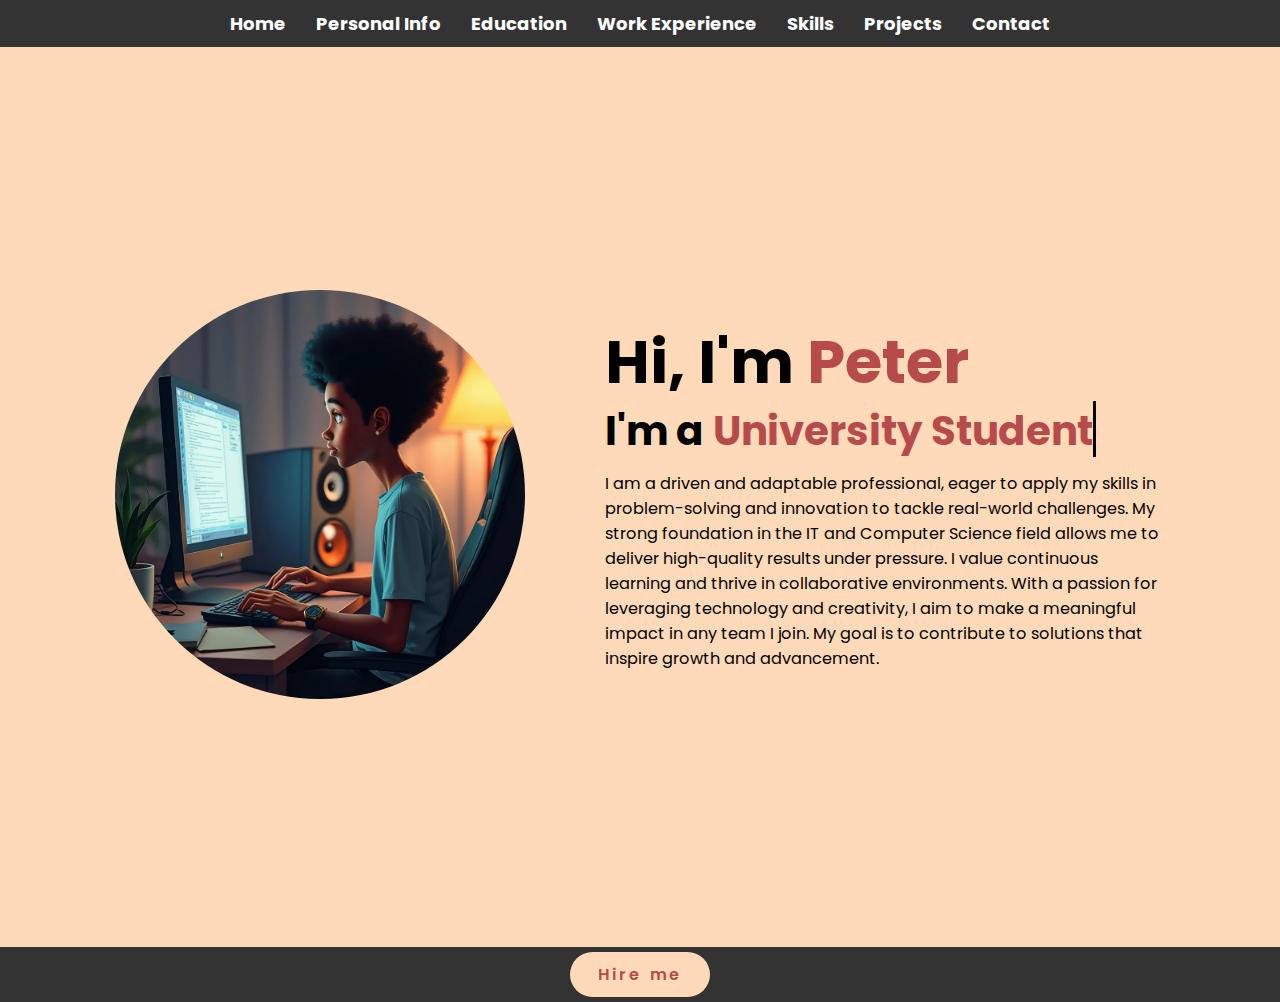
<file: index.html>
<!DOCTYPE html>
<html lang="en">
    
<head>
    <meta charset="UTF-8">
    <meta name="viewport" content="width=device-width, initial-scale=1.0">
    <link rel="stylesheet" href="https://cdnjs.cloudflare.com/ajax/libs/font-awesome/6.5.2/css/all.min.css">
    <link rel="stylesheet" href="style_home.css">
    <title>AJAYI AP CV</title>
</head>
<body>
    <header>
        <nav>
            <ul>
                <li><a href="index.html">Home</a></li>
                <li><a href="personal-info.html">Personal Info</a></li>
                <li><a href="education.html">Education</a></li>
                <li><a href="work-experience.html">Work Experience</a></li>
                <li><a href="skills.html">Skills</a></li>
                <li><a href="projects.html">Projects</a></li>
                <li><a href="contact.html">Contact</a></li>
            </ul>
        </nav>
    </header>
    <section class="home">
        <div class="home-img">
            <img src="Coder.jpg" alt="">
        </div>
        <div class="home-content">
            <h1>Hi, I'm <span>Peter </span></h1>
            <h3 class="typing-text">I'm a <span></span></h3>
            <P>I am a driven and adaptable professional, eager to apply my skills in problem-solving and innovation to tackle real-world challenges. My strong foundation in the IT and Computer Science field allows me to deliver high-quality results under pressure. I value continuous learning and thrive in collaborative environments. With a passion for leveraging technology and creativity, I aim to make a meaningful impact in any team I join. My goal is to contribute to solutions that inspire growth and advancement.</P>
            
        </div>
    </section>
    <footer>
        <p><a href="contact.html" class="btn">Hire me</a></p>
    </footer>
</body>
</html>
</file>
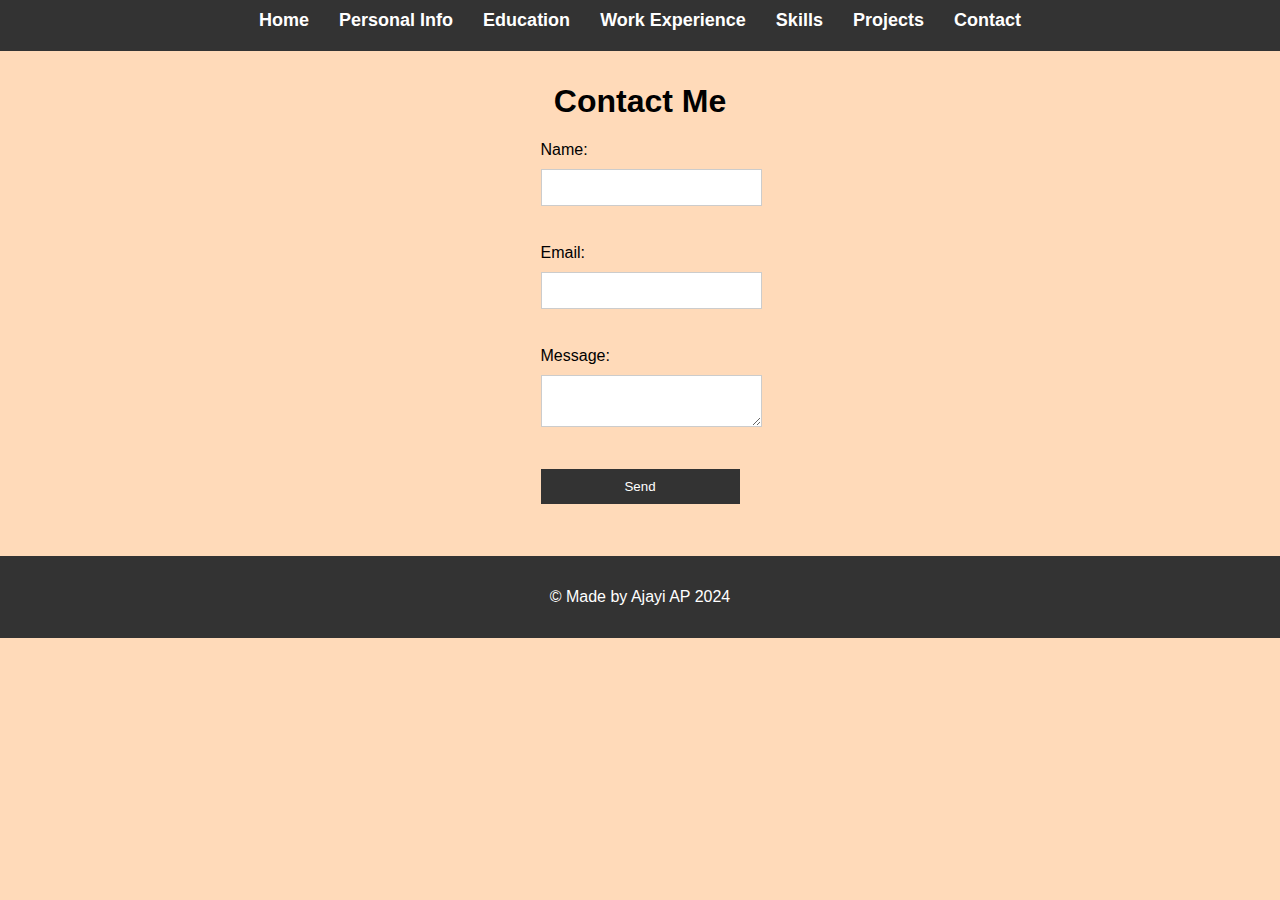
<file: contact.html>
<!DOCTYPE html>
<html lang="en">
<head>
    <meta charset="UTF-8">
    <meta name="viewport" content="width=device-width, initial-scale=1.0">
    <title>Contact</title>
    <link rel="stylesheet" href="styles.css">
</head>
<body bgcolor="peachpuff">
    <header>
        <nav>
            <ul>
                <li><a href="index.html">Home</a></li>
                <li><a href="personal-info.html">Personal Info</a></li>
                <li><a href="education.html">Education</a></li>
                <li><a href="work-experience.html">Work Experience</a></li>
                <li><a href="skills.html">Skills</a></li>
                <li><a href="projects.html">Projects</a></li>
                <li><a href="contact.html">Contact</a></li>
            </ul>
        </nav>
    </header>
    <main>
        <h1>Contact Me</h1>
        <form action="https://api.web3forms.com/submit" method="POST">
            <label for="name">Name:</label>
            <input type="hidden" name="access_key" value="758b70b8-ec9a-4102-8691-f588d522641a">
            <input type="text" id="name" name="name"><br><br>
            <label for="email">Email:</label>
            <input type="email" id="email" name="email"><br><br>
            <label for="message">Message:</label>
            <textarea id="message" name="message"></textarea><br><br>
            <input type="submit" value="Send">
        </form>
    </main>
    <footer>
        <p>&copy; Made by Ajayi AP 2024</p>
    </footer>
</body>
</html>
</file>
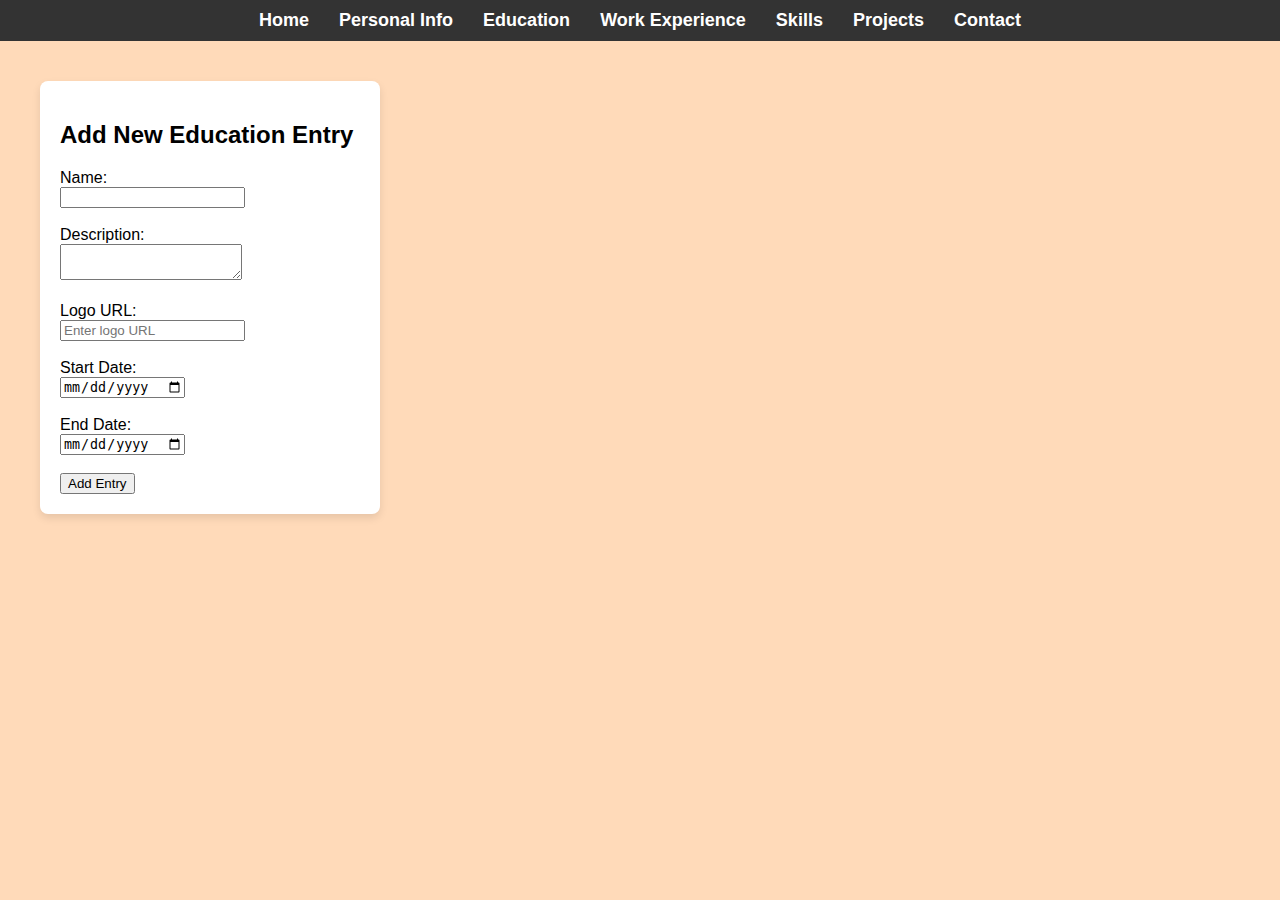
<file: education.html>
<!DOCTYPE html>
<html lang="en">
<head>
    <meta charset="UTF-8">
    <meta name="viewport" content="width=device-width, initial-scale=1.0">
    <title>My Education History</title>
    <style>
        /* General styles */
        body {
            font-family: Arial, sans-serif;
            background-color: peachpuff;
            margin: 0;
            padding: 0;
        }

        /* Navigation bar */
        nav {
            background-color: #333;
            padding: 10px 0;
            text-align: center;
        }

        nav ul {
            list-style-type: none;
            margin: 0;
            padding: 0;
            display: flex;
            justify-content: center;
            gap: 30px;
        }

        nav ul li {
            display: inline;
        }

        nav ul li a {
            color: white;
            text-decoration: none;
            font-size: 18px;
            font-weight: bold;
        }

        nav ul li a:hover {
            color: #f9d19d; /* Lighter peach color on hover */
        }

        /* Container layout */
        .container {
            display: flex;
            justify-content: center;
            padding: 20px;
            margin: 20px;
            gap: 40px;
        }

        /* Form container */
        .form-container {
            background-color: white;
            padding: 20px;
            border-radius: 8px;
            box-shadow: 0 4px 8px rgba(0, 0, 0, 0.1);
            width: 300px;
            flex-shrink: 0;
        }

        /* Education Entry List styling */
        .education-list {
            flex: 2;
            padding: 20px;
            display: flex;
            flex-wrap: wrap;
            gap: 20px;
            justify-content: flex-start;
        }

        .education-box {
            background-color: white;
            padding: 10px;
            border: 1px solid #ccc;
            border-radius: 5px;
            width: 250px;
            position: relative;
            box-shadow: 0 4px 6px rgba(0, 0, 0, 0.1);
        }

        .education-box img {
            width: 100%;
            height: auto;
            max-height: 100px;
            object-fit: contain;
            margin-bottom: 10px;
        }

        .education-box h4 {
            margin: 5px 0;
            font-size: 16px;
            font-weight: bold;
        }

        .education-box p {
            margin: 5px 0;
            font-size: 14px;
            color: #555;
        }

        .education-box .dates {
            margin: 5px 0;
            font-size: 13px;
            color: #666;
        }

        .education-actions {
            display: flex;
            justify-content: space-between;
            margin-top: 10px;
        }

        .education-actions button {
            border: none;
            background-color: transparent;
            cursor: pointer;
            color: red;
            padding: 5px;
            font-size: 14px;
        }

        .education-actions button.edit {
            color: blue;
        }

        /* Responsive design */
        @media (max-width: 768px) {
            .container {
                flex-direction: column;
                align-items: center;
                gap: 20px;
            }

            .education-list {
                justify-content: center;
            }
        }
    </style>
</head>
<body>

<!-- Navigation Bar -->
<header>
    <nav>
        <ul>
            <li><a href="index.html">Home</a></li>
            <li><a href="personal-info.html">Personal Info</a></li>
            <li><a href="education.html">Education</a></li>
            <li><a href="work-experience.html">Work Experience</a></li>
            <li><a href="skills.html">Skills</a></li>
            <li><a href="projects.html">Projects</a></li>
            <li><a href="contact.html">Contact</a></li>
        </ul>
    </nav>
</header>

<div class="container">
    <div class="form-container">
        <h2>Add New Education Entry</h2>
        <form id="educationForm">
            <label for="name">Name:</label><br>
            <input type="text" id="name" name="name" required><br><br>
            <label for="description">Description:</label><br>
            <textarea id="description" name="description" required></textarea><br><br>
            <label for="logoUrl">Logo URL:</label><br>
            <input type="url" id="logoUrl" name="logoUrl" placeholder="Enter logo URL"><br><br>
            <label for="startDate">Start Date:</label><br>
            <input type="date" id="startDate" name="startDate" required><br><br>
            <label for="endDate">End Date:</label><br>
            <input type="date" id="endDate" name="endDate"><br><br>
            <button type="submit">Add Entry</button>
        </form>
    </div>

    <div class="education-list" id="educationList">
        <!-- Entries will be added here -->
    </div>
</div>

<script>
    // Use the current page path as a unique key for storing data in localStorage
    const pageKey = window.location.pathname;

    // Load entries from localStorage for the current page
    window.onload = function () {
        loadEntries();
    };

    // Add new education event
    document.getElementById('educationForm').addEventListener('submit', function (e) {
        e.preventDefault();
        let name = document.getElementById('name').value;
        let description = document.getElementById('description').value;
        let logoUrl = document.getElementById('logoUrl').value;
        let startDate = document.getElementById('startDate').value;
        let endDate = document.getElementById('endDate').value;

        // Get entries from localStorage for the current page
        let entries = JSON.parse(localStorage.getItem(pageKey)) || [];

        // Create a new education object
        let newEntry = {
            id: Date.now(), // unique ID based on timestamp
            name: name,
            description: description,
            logoUrl: logoUrl,
            startDate: startDate,
            endDate: endDate
        };

        // Add the new education to the array
        entries.push(newEntry);

        // Save the array back to localStorage with the page-specific key
        localStorage.setItem(pageKey, JSON.stringify(entries));

        // Refresh the displayed entries
        loadEntries();

        // Clear the form
        document.getElementById('educationForm').reset();
    });

    // Load and display entries from localStorage for the current page
    function loadEntries() {
        // Get entries for the current page
        let entries = JSON.parse(localStorage.getItem(pageKey)) || [];

        let educationList = document.getElementById('educationList');
        educationList.innerHTML = ''; // Clear the current list

        // Add each education as a box on the right
        entries.forEach(education => {
            let educationBox = document.createElement('div');
            educationBox.classList.add('education-box');

            // Check if a logo URL exists and display the image
            let logoHtml = education.logoUrl ? `<img src="${education.logoUrl}" alt="Logo">` : '';

            // Check if end date exists
            let endDateText = education.endDate ? ` - ${education.endDate}` : '';

            educationBox.innerHTML = `
                ${logoHtml}
                <h4>${education.name}</h4>
                <p>${education.description}</p>
                <p class="dates">${education.startDate}${endDateText}</p>
                <div class="education-actions">
                    <button class="delete" onclick="deleteEntry(${education.id})">Delete</button>
                    <button class="edit" onclick="editEntry(${education.id})">Edit</button>
                </div>
            `;

            educationList.appendChild(educationBox);
        });
    }

    // Delete an education
    function deleteEntry(id) {
        // Get entries for the current page
        let entries = JSON.parse(localStorage.getItem(pageKey)) || [];
        let updatedEntries = entries.filter(education => education.id !== id);
        localStorage.setItem(pageKey, JSON.stringify(updatedEntries));
        loadEntries();
    }

    // Edit an education
    function editEntry(id) {
        // Get entries for the current page
        let entries = JSON.parse(localStorage.getItem(pageKey)) || [];
        let educationToEdit = entries.find(education => education.id === id);

        if (educationToEdit) {
            document.getElementById('name').value = educationToEdit.name;
            document.getElementById('description').value = educationToEdit.description;
            document.getElementById('logoUrl').value = educationToEdit.logoUrl;
            document.getElementById('startDate').value = educationToEdit.startDate;
            document.getElementById('endDate').value = educationToEdit.endDate;

            deleteEntry(id); // Remove the old education so the updated one can be saved
        }
    }
</script>


</body>
</html>
</file>
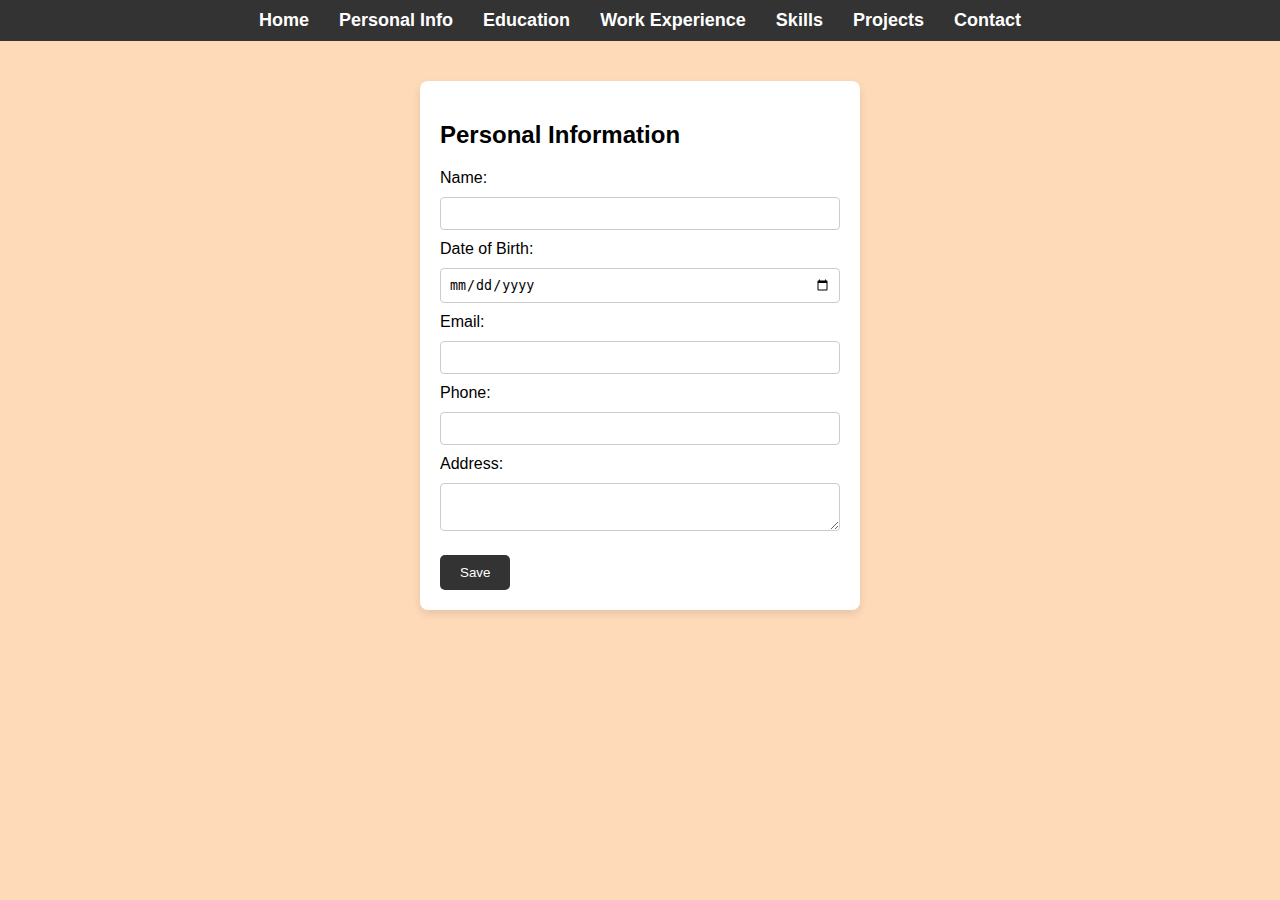
<file: personal-info.html>
<!DOCTYPE html>
<html lang="en">
<head>
    <meta charset="UTF-8">
    <meta name="viewport" content="width=device-width, initial-scale=1.0">
    <title>Personal Information</title>
    <style>
        /* General styles */
        body {
            font-family: Arial, sans-serif;
            background-color: peachpuff;
            margin: 0;
            padding: 0;
        }

        /* Navigation bar */
        nav {
            background-color: #333;
            padding: 10px 0;
            text-align: center;
        }

        nav ul {
            list-style-type: none;
            margin: 0;
            padding: 0;
            display: flex;
            justify-content: center;
            gap: 30px;
        }

        nav ul li {
            display: inline;
        }

        nav ul li a {
            color: white;
            text-decoration: none;
            font-size: 18px;
            font-weight: bold;
        }

        nav ul li a:hover {
            color: #f9d19d; /* Lighter peach color on hover */
        }

        /* Container layout */
        .container {
            display: flex;
            justify-content: center;
            padding: 20px;
            margin: 20px;
        }

        /* Form container */
        .form-container {
            background-color: white;
            padding: 20px;
            border-radius: 8px;
            box-shadow: 0 4px 8px rgba(0, 0, 0, 0.1);
            width: 400px;
        }

        /* Input styling */
        input[type="text"], input[type="date"], input[type="email"], textarea {
            width: 100%;
            padding: 8px;
            margin: 10px 0;
            box-sizing: border-box;
            border-radius: 4px;
            border: 1px solid #ccc;
        }

        /* Buttons */
        button {
            background-color: #333;
            color: white;
            padding: 10px 20px;
            border: none;
            border-radius: 5px;
            cursor: pointer;
            margin-top: 10px;
        }

        button:disabled {
            background-color: grey;
        }

        /* Display box */
        .display-container {
            background-color: white;
            padding: 20px;
            border-radius: 8px;
            box-shadow: 0 4px 8px rgba(0, 0, 0, 0.1);
            width: 400px;
        }

        .display-container p {
            font-size: 16px;
            margin: 10px 0;
        }

        /* Add spacing between display fields */
        .display-container p {
            margin-bottom: 15px;
        }
    </style>
</head>
<body>

<!-- Navigation Bar -->
<header>
        <nav>
            <ul>
                <li><a href="index.html">Home</a></li>
                <li><a href="personal-info.html">Personal Info</a></li>
                <li><a href="education.html">Education</a></li>
                <li><a href="work-experience.html">Work Experience</a></li>
                <li><a href="skills.html">Skills</a></li>
                <li><a href="projects.html">Projects</a></li>
                <li><a href="contact.html">Contact</a></li>
            </ul>
        </nav>
    </header>

<div class="container">
    <div class="form-container" id="formContainer">
        <h2>Personal Information</h2>
        <form id="personalInfoForm">
            <label for="name">Name:</label>
            <input type="text" id="name" name="name" required>

            <label for="dob">Date of Birth:</label>
            <input type="date" id="dob" name="dob" required>

            <label for="email">Email:</label>
            <input type="email" id="email" name="email" required>

            <label for="phone">Phone:</label>
            <input type="text" id="phone" name="phone" required>

            <label for="address">Address:</label>
            <textarea id="address" name="address" required></textarea>

            <button type="submit" id="saveBtn">Save</button>
        </form>
    </div>

    <div class="display-container" id="displayContainer" style="display:none;">
        <h2>Personal Information</h2>
        <p><strong>Name:</strong> <span id="displayName"></span></p>
        <p><strong>Date of Birth:</strong> <span id="displayDob"></span></p>
        <p><strong>Email:</strong> <span id="displayEmail"></span></p>
        <p><strong>Phone:</strong> <span id="displayPhone"></span></p>
        <p><strong>Address:</strong> <span id="displayAddress"></span></p>
        <button id="editBtn">Edit</button>
    </div>
</div>

<script>
    // Get form elements
    const form = document.getElementById('personalInfoForm');
    const saveBtn = document.getElementById('saveBtn');
    const editBtn = document.getElementById('editBtn');
    const formContainer = document.getElementById('formContainer');
    const displayContainer = document.getElementById('displayContainer');

    const displayName = document.getElementById('displayName');
    const displayDob = document.getElementById('displayDob');
    const displayEmail = document.getElementById('displayEmail');
    const displayPhone = document.getElementById('displayPhone');
    const displayAddress = document.getElementById('displayAddress');

    // Load saved data from localStorage
    window.onload = function () {
        const savedData = JSON.parse(localStorage.getItem('personalInfo'));
        if (savedData) {
            displayPersonalInfo(savedData);
        }
    };

    // Save form data to localStorage and display in non-editable format
    form.addEventListener('submit', function (e) {
        e.preventDefault();

        const formData = {
            name: document.getElementById('name').value,
            dob: document.getElementById('dob').value,
            email: document.getElementById('email').value,
            phone: document.getElementById('phone').value,
            address: document.getElementById('address').value
        };

        // Save data to localStorage
        localStorage.setItem('personalInfo', JSON.stringify(formData));

        // Display the data in non-editable format
        displayPersonalInfo(formData);
    });

    // Edit button logic
    editBtn.addEventListener('click', function () {
        // Populate form fields with previous data
        const savedData = JSON.parse(localStorage.getItem('personalInfo'));
        if (savedData) {
            document.getElementById('name').value = savedData.name;
            document.getElementById('dob').value = savedData.dob;
            document.getElementById('email').value = savedData.email;
            document.getElementById('phone').value = savedData.phone;
            document.getElementById('address').value = savedData.address;
        }

        // Show the form and hide the display
        formContainer.style.display = 'block';
        displayContainer.style.display = 'none';
    });

    // Function to display the personal information in a non-editable format
    function displayPersonalInfo(data) {
        displayName.textContent = data.name;
        displayDob.textContent = data.dob;
        displayEmail.textContent = data.email;
        displayPhone.textContent = data.phone;
        displayAddress.textContent = data.address;

        // Show the display and hide the form
        formContainer.style.display = 'none';
        displayContainer.style.display = 'block';
        editBtn.style.display = 'block'; // Ensure the edit button is shown after saving
    }
</script>

</body>
</html>
</file>
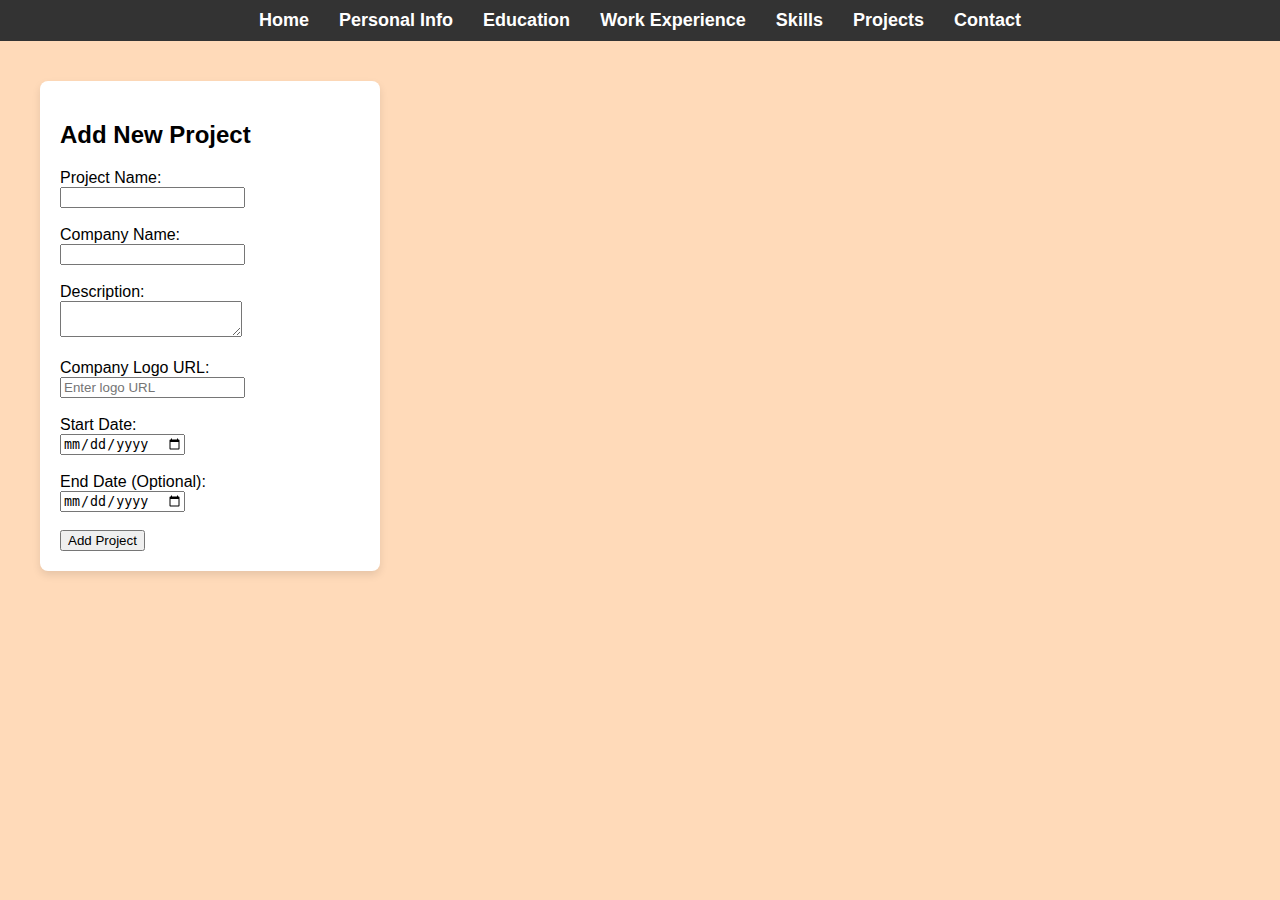
<file: projects.html>
<!DOCTYPE html>
<html lang="en">
<head>
    <meta charset="UTF-8">
    <meta name="viewport" content="width=device-width, initial-scale=1.0">
    <title>My Projects</title>
    <style>
        /* General styles */
        body {
            font-family: Arial, sans-serif;
            background-color: peachpuff;
            margin: 0;
            padding: 0;
        }

        /* Navigation bar */
        nav {
            background-color: #333;
            padding: 10px 0;
            text-align: center;
        }

        nav ul {
            list-style-type: none;
            margin: 0;
            padding: 0;
            display: flex;
            justify-content: center;
            gap: 30px;
        }

        nav ul li {
            display: inline;
        }

        nav ul li a {
            color: white;
            text-decoration: none;
            font-size: 18px;
            font-weight: bold;
        }

        nav ul li a:hover {
            color: #f9d19d; /* Lighter peach color on hover */
        }

        /* Container layout */
        .container {
            display: flex;
            justify-content: center;
            padding: 20px;
            margin: 20px;
            gap: 40px;
        }

        /* Form container */
        .form-container {
            background-color: white;
            padding: 20px;
            border-radius: 8px;
            box-shadow: 0 4px 8px rgba(0, 0, 0, 0.1);
            width: 300px;
            flex-shrink: 0;
        }

        /* Project List styling */
        .projects-list {
            flex: 2;
            padding: 20px;
            display: flex;
            flex-wrap: wrap;
            gap: 20px;
            justify-content: flex-start;
        }

        .projects-box {
            background-color: white;
            padding: 10px;
            border: 1px solid #ccc;
            border-radius: 5px;
            width: 250px;
            position: relative;
            box-shadow: 0 4px 6px rgba(0, 0, 0, 0.1);
        }

        .projects-box img {
            width: 100%;
            height: auto;
            max-height: 100px;
            object-fit: contain;
            margin-bottom: 10px;
        }

        .projects-box h4 {
            margin: 5px 0;
            font-size: 16px;
            font-weight: bold;
        }

        .projects-box p {
            margin: 5px 0;
            font-size: 14px;
            color: #555;
        }

        .projects-box .dates {
            font-size: 12px;
            color: #888;
        }

        .projects-actions {
            display: flex;
            justify-content: space-between;
            margin-top: 10px;
        }

        .projects-actions button {
            border: none;
            background-color: transparent;
            cursor: pointer;
            color: red;
            padding: 5px;
            font-size: 14px;
        }

        .projects-actions button.edit {
            color: blue;
        }

        /* Responsive design */
        @media (max-width: 768px) {
            .container {
                flex-direction: column;
                align-items: center;
                gap: 20px;
            }

            .projects-list {
                justify-content: center;
            }
        }
    </style>
</head>
<body>

<!-- Navigation Bar -->
<header>
    <nav>
        <ul>
            <li><a href="index.html">Home</a></li>
            <li><a href="personal-info.html">Personal Info</a></li>
            <li><a href="education.html">Education</a></li>
            <li><a href="work-experience.html">Work Experience</a></li>
            <li><a href="skills.html">Skills</a></li>
            <li><a href="projects.html">Projects</a></li>
            <li><a href="contact.html">Contact</a></li>
        </ul>
    </nav>
</header>

<div class="container">
    <div class="form-container">
        <h2>Add New Project</h2>
        <form id="projectsForm">
            <label for="projectName">Project Name:</label><br>
            <input type="text" id="projectName" name="projectName" required><br><br>
            <label for="companyName">Company Name:</label><br>
            <input type="text" id="companyName" name="companyName" required><br><br>
            <label for="description">Description:</label><br>
            <textarea id="description" name="description" required></textarea><br><br>
            <label for="logoUrl"> Company Logo URL:</label><br>
            <input type="url" id="logoUrl" name="logoUrl" placeholder="Enter logo URL"><br><br>
            <label for="startDate">Start Date:</label><br>
            <input type="date" id="startDate" name="startDate" required><br><br>
            <label for="endDate">End Date (Optional):</label><br>
            <input type="date" id="endDate" name="endDate"><br><br>
            <button type="submit">Add Project</button>
        </form>
    </div>

    <div class="projects-list" id="projectsList">
        <!-- Entries will be added here -->
    </div>
</div>

<script>
    // Use the current page path as a unique key for storing data in localStorage
    const pageKey = window.location.pathname;

    // Load entries from localStorage for the current page
    window.onload = function () {
        loadEntries();
    };

    // Add new projects event
    document.getElementById('projectsForm').addEventListener('submit', function (e) {
        e.preventDefault();
        let projectName = document.getElementById('projectName').value;
        let companyName = document.getElementById('companyName').value;
        let description = document.getElementById('description').value;
        let logoUrl = document.getElementById('logoUrl').value;
        let startDate = document.getElementById('startDate').value;
        let endDate = document.getElementById('endDate').value;

        // Get entries from localStorage for the current page
        let entries = JSON.parse(localStorage.getItem(pageKey)) || [];

        // Create a new projects object
        let newProject = {
            id: Date.now(), // unique ID based on timestamp
            projectName: projectName,
            companyName: companyName,
            description: description,
            logoUrl: logoUrl,
            startDate: startDate,
            endDate: endDate
        };

        // Add the new projects to the array
        entries.push(newProject);

        // Save the array back to localStorage with the page-specific key
        localStorage.setItem(pageKey, JSON.stringify(entries));

        // Refresh the displayed entries
        loadEntries();

        // Clear the form
        document.getElementById('projectsForm').reset();
    });

    // Load and display entries from localStorage for the current page
    function loadEntries() {
        // Get entries for the current page
        let entries = JSON.parse(localStorage.getItem(pageKey)) || [];

        let projectsList = document.getElementById('projectsList');
        projectsList.innerHTML = ''; // Clear the current list

        // Add each projects as a box on the right
        entries.forEach(projects => {
            let projectsBox = document.createElement('div');
            projectsBox.classList.add('projects-box');

            // Check if a logo URL exists and display the image
            let logoHtml = projects.logoUrl ? `<img src="${projects.logoUrl}" alt="Logo">` : '';

            // Check if end date exists
            let endDateText = projects.endDate ? ` - ${projects.endDate}` : '';

            projectsBox.innerHTML = `
                ${logoHtml}
                <h4>${projects.projectName}</h4>
                <p><strong>Company:</strong> ${projects.companyName}</p>
                <p>${projects.description}</p>
                <p class="dates">${projects.startDate}${endDateText}</p>
                <div class="projects-actions">
                    <button class="delete" onclick="deleteProject(${projects.id})">Delete</button>
                    <button class="edit" onclick="editProject(${projects.id})">Edit</button>
                </div>
            `;

            projectsList.appendChild(projectsBox);
        });
    }

    // Delete an projects
    function deleteProject(id) {
        // Get entries for the current page
        let entries = JSON.parse(localStorage.getItem(pageKey)) || [];
        let updatedEntries = entries.filter(projects => projects.id !== id);
        localStorage.setItem(pageKey, JSON.stringify(updatedEntries));
        loadEntries();
    }

    // Edit an projects
    function editProject(id) {
        // Get entries for the current page
        let entries = JSON.parse(localStorage.getItem(pageKey)) || [];
        let projectsToEdit = entries.find(projects => projects.id === id);

        if (projectsToEdit) {
            document.getElementById('projectName').value = projectsToEdit.projectName;
            document.getElementById('companyName').value = projectsToEdit.companyName;
            document.getElementById('description').value = projectsToEdit.description;
            document.getElementById('logoUrl').value = projectsToEdit.logoUrl;
            document.getElementById('startDate').value = projectsToEdit.startDate;
            document.getElementById('endDate').value = projectsToEdit.endDate;

            deleteProject(id); // Remove the old projects so the updated one can be saved
        }
    }
</script>

</body>
</html>
</file>
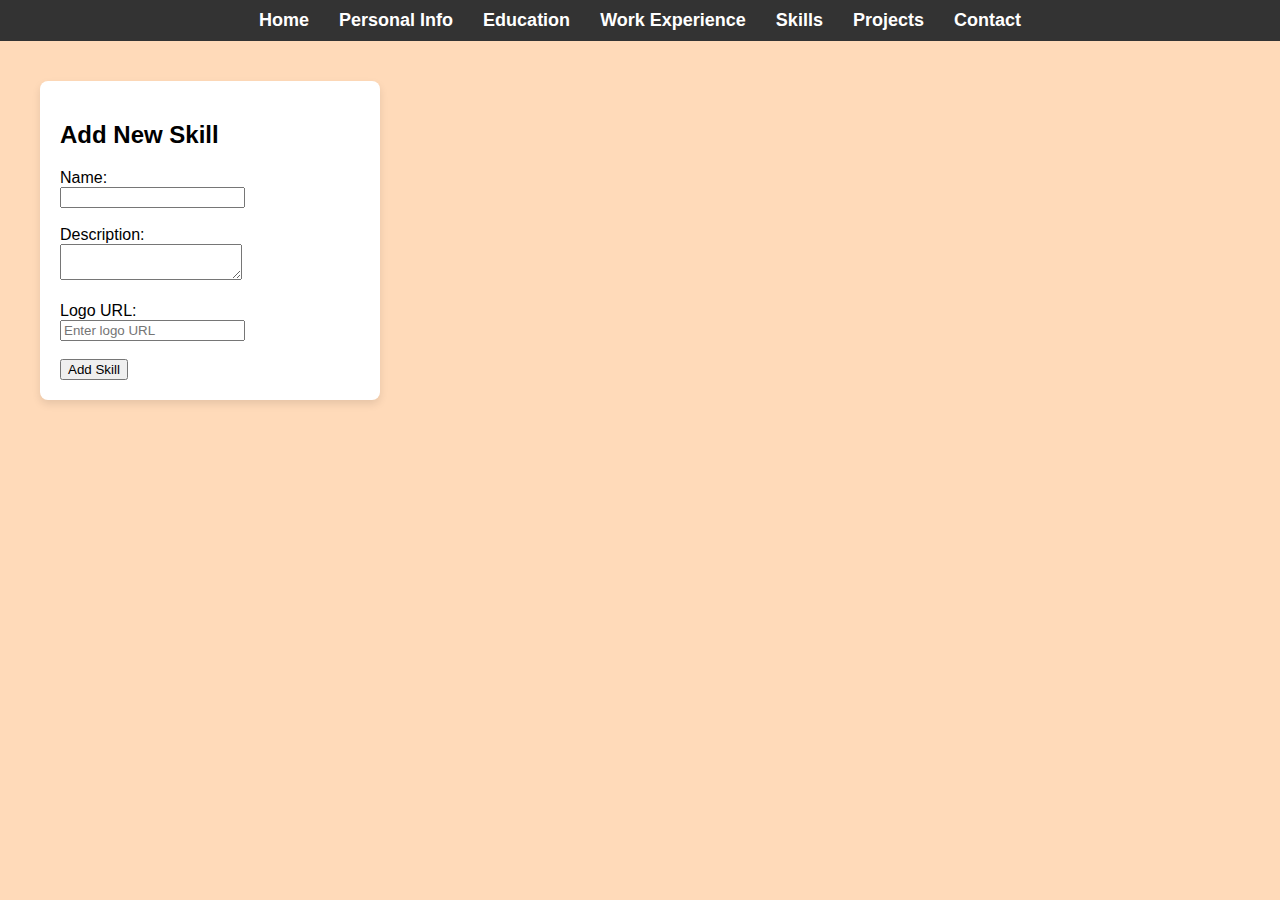
<file: skills.html>
<!DOCTYPE html>
<html lang="en">
<head>
    <meta charset="UTF-8">
    <meta name="viewport" content="width=device-width, initial-scale=1.0">
    <title>My Current Skills</title>
    <style>
        /* General styles */
        body {
            font-family: Arial, sans-serif;
            background-color: peachpuff;
            margin: 0;
            padding: 0;
        }

        /* Navigation bar */
        nav {
            background-color: #333;
            padding: 10px 0;
            text-align: center;
        }

        nav ul {
            list-style-type: none;
            margin: 0;
            padding: 0;
            display: flex;
            justify-content: center;
            gap: 30px;
        }

        nav ul li {
            display: inline;
        }

        nav ul li a {
            color: white;
            text-decoration: none;
            font-size: 18px;
            font-weight: bold;
        }

        nav ul li a:hover {
            color: #f9d19d; /* Lighter peach color on hover */
        }

        /* Container layout */
        .container {
            display: flex;
            justify-content: center;
            padding: 20px;
            margin: 20px;
            gap: 40px;
        }

        /* Form container */
        .form-container {
            background-color: white;
            padding: 20px;
            border-radius: 8px;
            box-shadow: 0 4px 8px rgba(0, 0, 0, 0.1);
            width: 300px;
            flex-shrink: 0;
        }

        /* Skill List styling */
        .skills-list {
            flex: 2;
            padding: 20px;
            display: flex;
            flex-wrap: wrap;
            gap: 20px;
            justify-content: flex-start;
        }

        .skills-box {
            background-color: white;
            padding: 10px;
            border: 1px solid #ccc;
            border-radius: 5px;
            width: 250px;
            position: relative;
            box-shadow: 0 4px 6px rgba(0, 0, 0, 0.1);
        }

        .skills-box img {
            width: 100%;
            height: auto;
            max-height: 100px;
            object-fit: contain;
            margin-bottom: 10px;
        }

        .skills-box h4 {
            margin: 5px 0;
            font-size: 16px;
            font-weight: bold;
        }

        .skills-box p {
            margin: 5px 0;
            font-size: 14px;
            color: #555;
        }

        .skills-actions {
            display: flex;
            justify-content: space-between;
            margin-top: 10px;
        }

        .skills-actions button {
            border: none;
            background-color: transparent;
            cursor: pointer;
            color: red;
            padding: 5px;
            font-size: 14px;
        }

        .skills-actions button.edit {
            color: blue;
        }

        /* Responsive design */
        @media (max-width: 768px) {
            .container {
                flex-direction: column;
                align-items: center;
                gap: 20px;
            }

            .skills-list {
                justify-content: center;
            }
        }
    </style>
</head>
<body>

<!-- Navigation Bar -->
<header>
    <nav>
        <ul>
            <li><a href="index.html">Home</a></li>
            <li><a href="personal-info.html">Personal Info</a></li>
            <li><a href="education.html">Education</a></li>
            <li><a href="work-experience.html">Work Experience</a></li>
            <li><a href="skills.html">Skills</a></li>
            <li><a href="projects.html">Projects</a></li>
            <li><a href="contact.html">Contact</a></li>
        </ul>
    </nav>
</header>

<div class="container">
    <div class="form-container">
        <h2>Add New Skill</h2>
        <form id="skillsForm">
            <label for="name">Name:</label><br>
            <input type="text" id="name" name="name" required><br><br>
            <label for="description">Description:</label><br>
            <textarea id="description" name="description" required></textarea><br><br>
            <label for="logoUrl">Logo URL:</label><br>
            <input type="url" id="logoUrl" name="logoUrl" placeholder="Enter logo URL"><br><br>
            <button type="submit">Add Skill</button>
        </form>
    </div>

    <div class="skills-list" id="skillsList">
        <!-- Entries will be added here -->
    </div>
</div>

<script>
    // Use the current page path as a unique key for storing data in localStorage
    const pageKey = window.location.pathname;

    // Load entries from localStorage for the current page
    window.onload = function () {
        loadEntries();
    };

    // Add new skills event
    document.getElementById('skillsForm').addEventListener('submit', function (e) {
        e.preventDefault();
        let name = document.getElementById('name').value;
        let description = document.getElementById('description').value;
        let logoUrl = document.getElementById('logoUrl').value;

        // Get entries from localStorage for the current page
        let entries = JSON.parse(localStorage.getItem(pageKey)) || [];

        // Create a new skills object
        let newSkill = {
            id: Date.now(), // unique ID based on timestamp
            name: name,
            description: description,
            logoUrl: logoUrl
        };

        // Add the new skills to the array
        entries.push(newSkill);

        // Save the array back to localStorage with the page-specific key
        localStorage.setItem(pageKey, JSON.stringify(entries));

        // Refresh the displayed entries
        loadEntries();

        // Clear the form
        document.getElementById('skillsForm').reset();
    });

    // Load and display entries from localStorage for the current page
    function loadEntries() {
        // Get entries for the current page
        let entries = JSON.parse(localStorage.getItem(pageKey)) || [];

        let skillsList = document.getElementById('skillsList');
        skillsList.innerHTML = ''; // Clear the current list

        // Add each skills as a box on the right
        entries.forEach(skills => {
            let skillsBox = document.createElement('div');
            skillsBox.classList.add('skills-box');

            // Check if a logo URL exists and display the image
            let logoHtml = skills.logoUrl ? `<img src="${skills.logoUrl}" alt="Logo">` : '';

            skillsBox.innerHTML = `
                ${logoHtml}
                <h4>${skills.name}</h4>
                <p>${skills.description}</p>
                <div class="skills-actions">
                    <button class="delete" onclick="deleteSkill(${skills.id})">Delete</button>
                    <button class="edit" onclick="editSkill(${skills.id})">Edit</button>
                </div>
            `;

            skillsList.appendChild(skillsBox);
        });
    }

    // Delete an skills
    function deleteSkill(id) {
        // Get entries for the current page
        let entries = JSON.parse(localStorage.getItem(pageKey)) || [];
        let updatedEntries = entries.filter(skills => skills.id !== id);
        localStorage.setItem(pageKey, JSON.stringify(updatedEntries));
        loadEntries();
    }

    // Edit an skills
    function editSkill(id) {
        // Get entries for the current page
        let entries = JSON.parse(localStorage.getItem(pageKey)) || [];
        let skillsToEdit = entries.find(skills => skills.id === id);

        if (skillsToEdit) {
            document.getElementById('name').value = skillsToEdit.name;
            document.getElementById('description').value = skillsToEdit.description;
            document.getElementById('logoUrl').value = skillsToEdit.logoUrl;

            deleteSkill(id); // Remove the old skills so the updated one can be saved
        }
    }
</script>

</body>
</html>
</file>
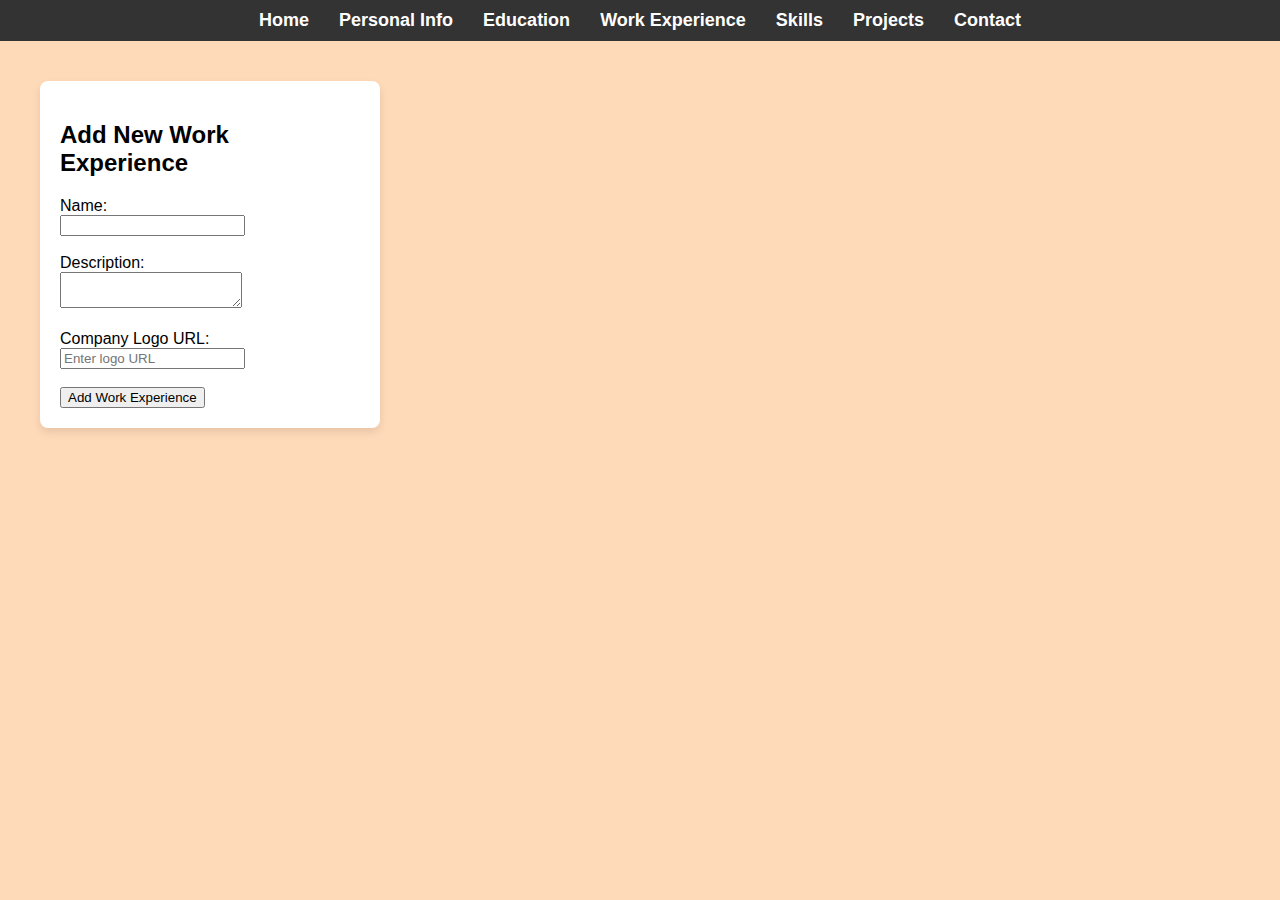
<file: work-experience.html>
<!DOCTYPE html>
<html lang="en">
<head>
    <meta charset="UTF-8">
    <meta name="viewport" content="width=device-width, initial-scale=1.0">
    <title>My Work Experiences</title>
    <style>
        /* General styles */
        body {
            font-family: Arial, sans-serif;
            background-color: peachpuff;
            margin: 0;
            padding: 0;
        }

        /* Navigation bar */
        nav {
            background-color: #333;
            padding: 10px 0;
            text-align: center;
        }

        nav ul {
            list-style-type: none;
            margin: 0;
            padding: 0;
            display: flex;
            justify-content: center;
            gap: 30px;
        }

        nav ul li {
            display: inline;
        }

        nav ul li a {
            color: white;
            text-decoration: none;
            font-size: 18px;
            font-weight: bold;
        }

        nav ul li a:hover {
            color: #f9d19d; /* Lighter peach color on hover */
        }

        /* Container layout */
        .container {
            display: flex;
            justify-content: center;
            padding: 20px;
            margin: 20px;
            gap: 40px;
        }

        /* Form container */
        .form-container {
            background-color: white;
            padding: 20px;
            border-radius: 8px;
            box-shadow: 0 4px 8px rgba(0, 0, 0, 0.1);
            width: 300px;
            flex-shrink: 0;
        }

        /* Experience List styling */
        .experience-list {
            flex: 2;
            padding: 20px;
            display: flex;
            flex-wrap: wrap;
            gap: 20px;
            justify-content: flex-start;
        }

        .experience-box {
            background-color: white;
            padding: 10px;
            border: 1px solid #ccc;
            border-radius: 5px;
            width: 250px;
            position: relative;
            box-shadow: 0 4px 6px rgba(0, 0, 0, 0.1);
        }

        .experience-box img {
            width: 100%;
            height: auto;
            max-height: 100px;
            object-fit: contain;
            margin-bottom: 10px;
        }

        .experience-box h4 {
            margin: 5px 0;
            font-size: 16px;
            font-weight: bold;
        }

        .experience-box p {
            margin: 5px 0;
            font-size: 14px;
            color: #555;
        }

        .experience-actions {
            display: flex;
            justify-content: space-between;
            margin-top: 10px;
        }

        .experience-actions button {
            border: none;
            background-color: transparent;
            cursor: pointer;
            color: red;
            padding: 5px;
            font-size: 14px;
        }

        .experience-actions button.edit {
            color: blue;
        }

        /* Responsive design */
        @media (max-width: 768px) {
            .container {
                flex-direction: column;
                align-items: center;
                gap: 20px;
            }

            .experience-list {
                justify-content: center;
            }
        }
    </style>
</head>
<body>

<!-- Navigation Bar -->
<header>
    <nav>
        <ul>
            <li><a href="index.html">Home</a></li>
            <li><a href="personal-info.html">Personal Info</a></li>
            <li><a href="education.html">Education</a></li>
            <li><a href="work-experience.html">Work Experience</a></li>
            <li><a href="skills.html">Skills</a></li>
            <li><a href="projects.html">Projects</a></li>
            <li><a href="contact.html">Contact</a></li>
        </ul>
    </nav>
</header>

<div class="container">
    <div class="form-container">
        <h2>Add New Work Experience</h2>
        <form id="experienceForm">
            <label for="name">Name:</label><br>
            <input type="text" id="name" name="name" required><br><br>
            <label for="description">Description:</label><br>
            <textarea id="description" name="description" required></textarea><br><br>
            <label for="logoUrl"> Company Logo URL:</label><br>
            <input type="url" id="logoUrl" name="logoUrl" placeholder="Enter logo URL"><br><br>
            <button type="submit">Add Work Experience</button>
        </form>
    </div>

    <div class="experience-list" id="experienceList">
        <!-- Entries will be added here -->
    </div>
</div>

<script>
    // Use the current page path as a unique key for storing data in localStorage
    const pageKey = window.location.pathname;

    // Load entries from localStorage for the current page
    window.onload = function () {
        loadEntries();
    };

    // Add new experience event
    document.getElementById('experienceForm').addEventListener('submit', function (e) {
        e.preventDefault();
        let name = document.getElementById('name').value;
        let description = document.getElementById('description').value;
        let logoUrl = document.getElementById('logoUrl').value;

        // Get entries from localStorage for the current page
        let entries = JSON.parse(localStorage.getItem(pageKey)) || [];

        // Create a new experience object
        let newExperience = {
            id: Date.now(), // unique ID based on timestamp
            name: name,
            description: description,
            logoUrl: logoUrl
        };

        // Add the new experience to the array
        entries.push(newExperience);

        // Save the array back to localStorage with the page-specific key
        localStorage.setItem(pageKey, JSON.stringify(entries));

        // Refresh the displayed entries
        loadEntries();

        // Clear the form
        document.getElementById('experienceForm').reset();
    });

    // Load and display entries from localStorage for the current page
    function loadEntries() {
        // Get entries for the current page
        let entries = JSON.parse(localStorage.getItem(pageKey)) || [];

        let experienceList = document.getElementById('experienceList');
        experienceList.innerHTML = ''; // Clear the current list

        // Add each experience as a box on the right
        entries.forEach(experience => {
            let experienceBox = document.createElement('div');
            experienceBox.classList.add('experience-box');

            // Check if a logo URL exists and display the image
            let logoHtml = experience.logoUrl ? `<img src="${experience.logoUrl}" alt="Logo">` : '';

            experienceBox.innerHTML = `
                ${logoHtml}
                <h4>${experience.name}</h4>
                <p>${experience.description}</p>
                <div class="experience-actions">
                    <button class="delete" onclick="deleteExperience(${experience.id})">Delete</button>
                    <button class="edit" onclick="editExperience(${experience.id})">Edit</button>
                </div>
            `;

            experienceList.appendChild(experienceBox);
        });
    }

    // Delete an experience
    function deleteExperience(id) {
        // Get entries for the current page
        let entries = JSON.parse(localStorage.getItem(pageKey)) || [];
        let updatedEntries = entries.filter(experience => experience.id !== id);
        localStorage.setItem(pageKey, JSON.stringify(updatedEntries));
        loadEntries();
    }

    // Edit an experience
    function editExperience(id) {
        // Get entries for the current page
        let entries = JSON.parse(localStorage.getItem(pageKey)) || [];
        let experienceToEdit = entries.find(experience => experience.id === id);

        if (experienceToEdit) {
            document.getElementById('name').value = experienceToEdit.name;
            document.getElementById('description').value = experienceToEdit.description;
            document.getElementById('logoUrl').value = experienceToEdit.logoUrl;

            deleteExperience(id); // Remove the old experience so the updated one can be saved
        }
    }
</script>

</body>
</html>
</file>
<file: style_home.css>
@import url('https://fonts.googleapis.com/css2?family=Poppins:wght@100;200;300;400;500;600&display=swap');

*{
    margin: 0;
    padding: 0;
    box-sizing: border-box;
    text-decoration: none;
    border: none;
    outline: none;
    font-family: 'Poppins', sans-serif;
}

html{
    font-size: 63%;
}

body{
    width: 100%;
    height: 100vh;
    overflow-x: hidden;
    background-color: peachpuff;
    color: black;
}

nav {
    background-color: #333;
    padding: 10px 0;
    text-align: center;
}

nav ul {
    list-style-type: none;
    margin: 0;
    padding: 0;
    display: flex;
    justify-content: center;
    gap: 30px;
}

nav ul li {
    display: inline;
}

nav ul li a {
    color: white;
    text-decoration: none;
    font-size: 18px;
    font-weight: bold;
}

nav ul li a:hover {
    color: #f9d19d; /* Lighter peach color on hover */
}
.container {
    display: flex;
    justify-content: center;
    padding: 20px;
    margin: 20px;
    gap: 40px;
}

main {
    display: flex;
    flex-direction: column;
    align-items: center;
    padding: 2em;
}

section{
    min-height: 100vh;
    padding: 5rem 9% 5rem;
}

.home{
    display: flex;
    justify-content: center;
    align-items: center;
    gap: 8rem;
    background-color: peachpuff;
}

.home .home-content h1{
    font-size: 6rem;
    font-weight: 700;
    line-height: 1.3;
}

span{
    color: #b74b4b;
}

.home-content h3{
    font-size: 4rem;
    margin-bottom: 1rem;
    font-weight: 700;
}

.home-content p{
    font-size: 1.6rem;
}

.home-img{
    border-radius: 50%;
}

.home-img img{
    position: relative;
    width: 32vw;
    border-radius: 50%;
    box-shadow: 0 0 25px solid #b74b4b;
    cursor: pointer;
    transition: 0.2s linear;
}

.home-img img:hover{
    font-size: 2rem;
    font-weight: 500;
}

.btn{
    display: inline-block;
    padding: 1rem 2.8rem;
    background-color: peachpuff;
    border-radius: 4rem;
    font-size: 1.6rem;
    color: #b74b4b;
    letter-spacing: 0.3rem;
    font-weight: 600;
    border: none;
    transition: 0.3s ease;
    cursor: pointer;
}

.btn:hover{
    transform: scale3d(1.03);
    background-color: #b74b4b;
    color: peachpuff;
    box-shadow: 0 0 25px #b74b4b;
}

.typing-text{
    font-size: 34px;
    font-weight: 600;
    min-width: 280px;
}

.typing-text span{
    position: relative;
}

.typing-text span::before{
    content: "University Student";
    color: #b74b4b;
    animation: words 20s infinite;
}

.typing-text span::after{
    content: "";
    background-color: peachpuff;
    position: absolute;
    width: calc(100% + 8px);
    height: 100%;
    border-left: 3px solid black;
    right: -8;
    animation: cursor 0.6s infinite;
}

@keyframes cursor{
    to{
        border-left: px solid #b74b4b;
    }
}

@keyframes words{
    0%, 20%{
        content: "Web Designer";
    }
    21%, 40%{
        content: "Programmer";
    }
    41%, 60%{
        content: "Game Developer";
    }
}

@media (max-width: 1000px){
    .home{
        gap: 4rem;
    }
}

@media(max-width:995px){
    .home{
        flex-direction: column;
        margin: 5rem 4rem;
    }

    .home .home-content h3{
        font-size: 2.5rem;
    }

    .home-content h1{
        font-size: 5rem;
    }

    .home-img img{
        width: 70vw;
        margin-top: 4rem;
    }
}

footer {
    background-color: #333;
    color: #fff;
    padding: 0.5em;
    text-align: center;
    clear: both;
}
</file>
<file: styles.css>
body {
    font-family: Arial, sans-serif;
    margin: 0;
    padding: 0;
}

nav {
    background-color: #333;
    padding: 10px 0;
    text-align: center;
}

nav ul {
    list-style-type: none;
    margin: 0;
    padding: 0;
    display: flex;
    justify-content: center;
    gap: 30px;
}

nav ul li {
    display: inline;
}

nav ul li a {
    color: white;
    text-decoration: none;
    font-size: 18px;
    font-weight: bold;
}

nav ul li a:hover {
    color: #f9d19d; /* Lighter peach color on hover */
}

main {
    display: flex;
    flex-direction: column;
    align-items: center;
    padding: 2em;
}

section {
    background-color: #f7f7f7;
    padding: 1em;
    margin-bottom: 20px;
    box-shadow: 0 0 10px rgba(0, 0, 0, 0.1);
}

h1 {
    margin-top: 0;
}

ul {
    list-style: none;
    margin: 0;
    padding: 0;
}

li {
    margin-bottom: 10px;
}

label {
    display: block;
    margin-bottom: 10px;
}

input, textarea {
    width: 100%;
    padding: 10px;
    margin-bottom: 20px;
    border: 1px solid #ccc;
}

input[type="submit"] {
    background-color: #333;
    color: #fff;
    padding: 10px 20px;
    border: none;
    cursor: pointer;
}

input[type="submit"]:hover {
    background-color: #555;
}

footer {
    background-color: #333;
    color: #fff;
    padding: 1em;
    text-align: center;
    clear: both;
}
</file>
